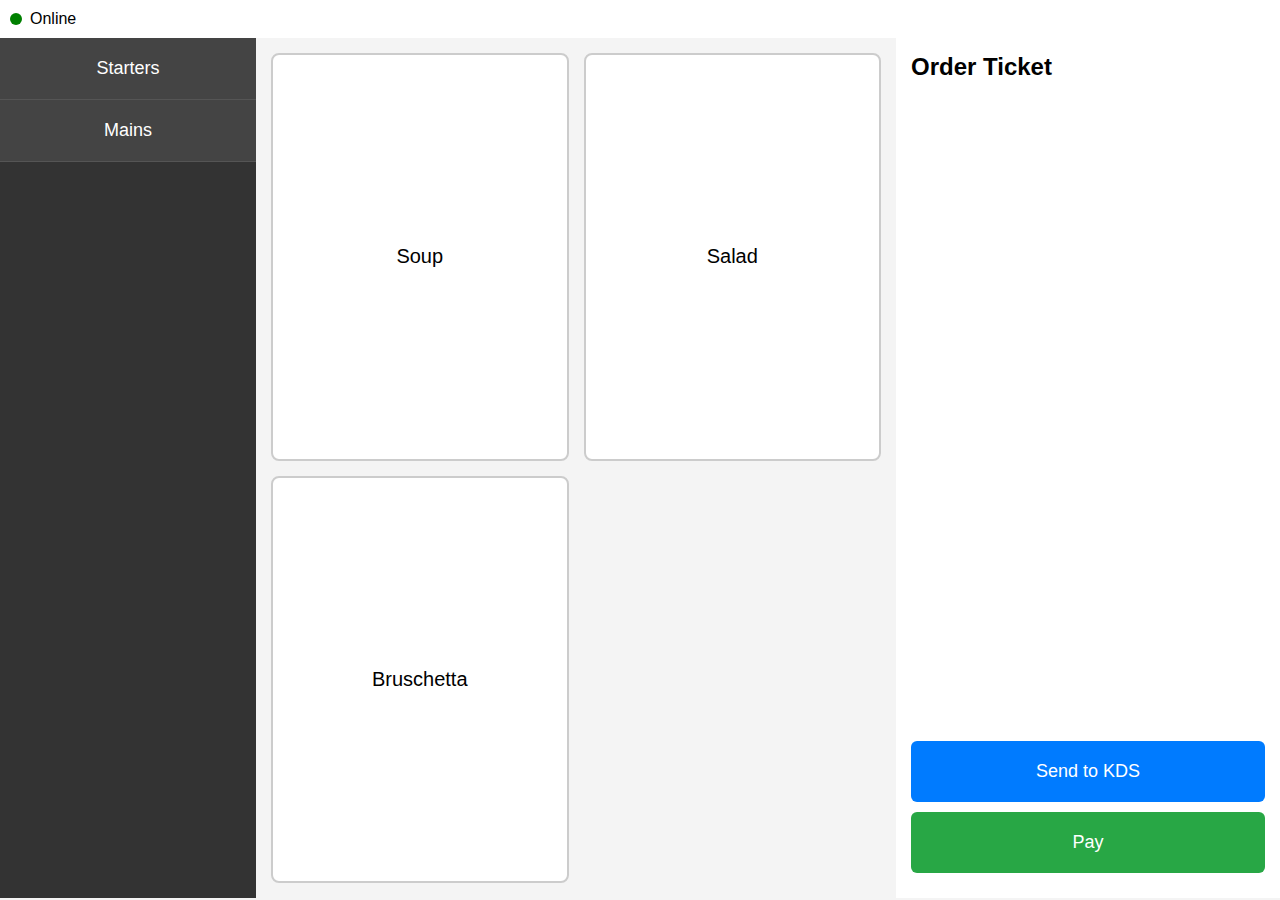
<file: index.html>
<!DOCTYPE html> 
<html lang="en"> <!-- Sets language to English -->
<head> <!-- Opens head -->
    <meta charset="UTF-8"> <!-- Character encoding -->
    <meta name="viewport" content="width=device-width, initial-scale=1.0"> <!-- Mobile responsiveness -->
    <title>Mobile POS Speed Screen</title> <!-- Page title -->
    <link rel="stylesheet" href="styles.css"> <!-- Links CSS -->
</head> <!-- Closes head -->
<body> <!-- Opens body -->

    <div class="status-bar"> <!-- Network status bar -->
        <span id="connectionIndicator" class="status-indicator online"></span> <!-- Status dot -->
        <span id="connectionText">Online</span> <!-- Status text -->
    </div> <!-- Closes status bar -->

    <div class="pos-container"> <!-- Main POS container -->

        <aside class="category-sidebar"> <!-- Category sidebar -->
            <button class="category-button" data-category="Starters">Starters</button> <!-- Starters category -->
            <button class="category-button" data-category="Mains">Mains</button> <!-- Mains category -->
        </aside> <!-- Closes sidebar -->

        <main class="item-grid" id="itemGrid"> <!-- Item grid -->
        </main> <!-- Closes item grid -->

        <aside class="order-ticket"> <!-- Order ticket -->
            <h2>Order Ticket</h2> <!-- Ticket heading -->
            <ul id="orderList" class="order-list"></ul> <!-- Dynamic order list -->
            <button id="sendToKdsButton" class="action-button send-button">Send to KDS</button> <!-- Send button -->
            <button id="payButton" class="action-button pay-button">Pay</button> <!-- Pay button -->
        </aside> <!-- Closes order ticket -->

    </div> <!-- Closes POS container -->

    <script src="pos.js"></script> <!-- Links POS JavaScript -->
</body> <!-- Closes body -->
</html> <!-- Closes document -->
</file>
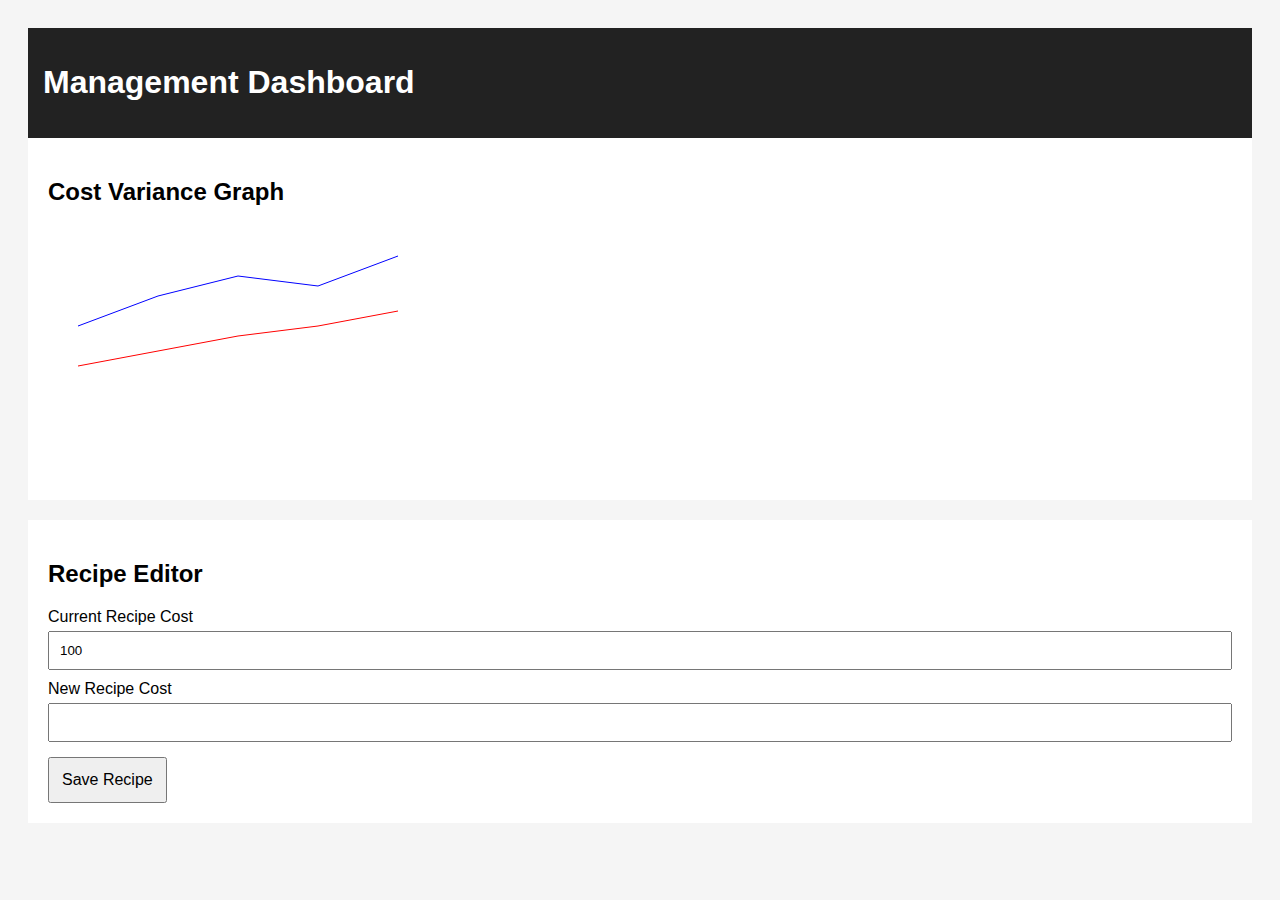
<file: dashboard.html>
<!DOCTYPE html> <!-- HTML5 document -->
<html lang="en"> <!-- English language -->
<head> <!-- Head section -->
    <meta charset="UTF-8"> <!-- Encoding -->
    <meta name="viewport" content="width=device-width, initial-scale=1.0"> <!-- Responsive -->
    <title>Management Dashboard</title> <!-- Title -->
    <link rel="stylesheet" href="dashboard.css"> <!-- Stylesheet -->
</head> <!-- Closes head -->
<body> <!-- Opens body -->

    <header class="dashboard-header"> <!-- Header -->
        <h1>Management Dashboard</h1> <!-- Title -->
    </header> <!-- Closes header -->

    <section class="graph-section"> <!-- Graph section -->
        <h2>Cost Variance Graph</h2> <!-- Heading -->
        <canvas id="costVarianceChart" width="400" height="250"></canvas> <!-- Chart canvas -->
    </section> <!-- Closes graph section -->

    <section class="recipe-editor"> <!-- Recipe editor -->
        <h2>Recipe Editor</h2> <!-- Heading -->

        <label for="currentCost">Current Recipe Cost</label> <!-- Label -->
        <input type="number" id="currentCost" value="100"> <!-- Input -->

        <label for="newCost">New Recipe Cost</label> <!-- Label -->
        <input type="number" id="newCost"> <!-- Input -->

        <button id="saveRecipeButton">Save Recipe</button> <!-- Save button -->
    </section> <!-- Closes recipe editor -->

    <div id="warningModal" class="modal"> <!-- Warning modal -->
        <div class="modal-content"> <!-- Modal content -->
            <h3>High-Cost Warning</h3> <!-- Title -->
            <p>Cost increase exceeds 5%. Please review before saving.</p> <!-- Message -->
            <button id="closeModalButton">Close</button> <!-- Close button -->
        </div> <!-- Closes modal content -->
    </div> <!-- Closes modal -->

    <script src="dashboard.js"></script> <!-- Dashboard JavaScript -->
</body> <!-- Closes body -->
</html> <!-- Closes document -->
</file>
<file: styles.css>
/* Applies box sizing to all elements */
* {
    box-sizing: border-box; /* Includes padding and border in element width and height */
    margin: 0; /* Removes default margin */
    padding: 0; /* Removes default padding */
}

/* Styles the body element */
body {
    font-family: Arial, sans-serif; /* Sets a clean, readable font */
    background-color: #f4f4f4; /* Sets light background color */
}

/* Styles the status bar */
.status-bar {
    display: flex; /* Aligns items horizontally */
    align-items: center; /* Centers items vertically */
    padding: 10px; /* Adds spacing inside the bar */
    background-color: #ffffff; /* Sets white background */
}

/* Styles the status indicator dot */
.status-indicator {
    width: 12px; /* Sets width of the dot */
    height: 12px; /* Sets height of the dot */
    border-radius: 50%; /* Makes the dot circular */
    margin-right: 8px; /* Adds spacing to the right */
}

/* Styles online status */
.status-indicator.online {
    background-color: green; /* Green color for online */
}

/* Styles offline status */
.status-indicator.offline {
    background-color: red; /* Red color for offline */
}

/* Styles the main POS container */
.pos-container {
    display: flex; /* Uses flexbox layout */
    height: calc(100vh - 40px); /* Fills viewport height minus status bar */
}

/* Styles the category sidebar */
.category-sidebar {
    width: 20%; /* Allocates width for sidebar */
    background-color: #333333; /* Dark background color */
    display: flex; /* Uses flexbox layout */
    flex-direction: column; /* Stacks buttons vertically */
}

/* Styles category buttons */
.category-button {
    padding: 20px; /* Adds large touch-friendly padding */
    font-size: 18px; /* Increases text size */
    color: #ffffff; /* Sets text color to white */
    background-color: #444444; /* Sets button background color */
    border: none; /* Removes border */
    border-bottom: 1px solid #555555; /* Adds divider line */
}

/* Styles the item grid */
.item-grid {
    width: 50%; /* Allocates width for item grid */
    display: grid; /* Uses grid layout */
    grid-template-columns: repeat(2, 1fr); /* Creates two equal columns */
    gap: 15px; /* Adds spacing between buttons */
    padding: 15px; /* Adds padding around grid */
}

/* Styles item buttons */
.item-button {
    padding: 30px; /* Large padding for touch interaction */
    font-size: 20px; /* Large text for readability */
    background-color: #ffffff; /* White background */
    border: 2px solid #cccccc; /* Light border */
    border-radius: 8px; /* Rounded corners */
}

/* Styles the order ticket section */
.order-ticket {
    width: 30%; /* Allocates width for order ticket */
    background-color: #ffffff; /* White background */
    padding: 15px; /* Adds internal spacing */
    display: flex; /* Uses flexbox layout */
    flex-direction: column; /* Stacks elements vertically */
}

/* Styles the order list */
.order-list {
    flex-grow: 1; /* Allows list to expand */
    margin: 15px 0; /* Adds vertical spacing */
    list-style: none; /* Removes bullet points */
}

/* Styles action buttons */
.action-button {
    padding: 20px; /* Large padding for touch */
    font-size: 18px; /* Increases text size */
    margin-bottom: 10px; /* Adds spacing between buttons */
    border: none; /* Removes border */
    border-radius: 6px; /* Rounds corners */
}

/* Styles the send to KDS button */
.send-button {
    background-color: #007bff; /* Blue background color */
    color: #ffffff; /* White text */
}

/* Styles the pay button */
.pay-button {
    background-color: #28a745; /* Green background color */
    color: #ffffff; /* White text */
}
</file>
<file: dashboard.css>
/* Applies global box sizing */
* {
    box-sizing: border-box; /* Includes padding and border in size */
}

/* Styles body */
body {
    font-family: Arial, sans-serif; /* Sets readable font */
    background-color: #f5f5f5; /* Light background */
    padding: 20px; /* Adds page padding */
}

/* Styles header */
.dashboard-header {
    background-color: #222222; /* Dark background */
    color: #ffffff; /* White text */
    padding: 15px; /* Header padding */
}

/* Styles graph section */
.graph-section {
    background-color: #ffffff; /* White background */
    padding: 20px; /* Section padding */
    margin-bottom: 20px; /* Space below section */
}

/* Styles recipe editor */
.recipe-editor {
    background-color: #ffffff; /* White background */
    padding: 20px; /* Section padding */
}

/* Styles labels */
label {
    display: block; /* Forces new line */
    margin-top: 10px; /* Adds spacing above */
}

/* Styles inputs */
input {
    width: 100%; /* Full width input */
    padding: 10px; /* Input padding */
    margin-top: 5px; /* Space above input */
}

/* Styles save button */
button {
    margin-top: 15px; /* Space above button */
    padding: 12px; /* Button padding */
    font-size: 16px; /* Button text size */
}

/* Styles modal overlay */
.modal {
    display: none; /* Hidden by default */
    position: fixed; /* Fixed position */
    top: 0; /* Aligns to top */
    left: 0; /* Aligns to left */
    width: 100%; /* Full width */
    height: 100%; /* Full height */
    background-color: rgba(0, 0, 0, 0.6); /* Semi-transparent background */
}

/* Styles modal content */
.modal-content {
    background-color: #ffffff; /* White background */
    margin: 15% auto; /* Centers modal */
    padding: 20px; /* Modal padding */
    width: 300px; /* Fixed width */
    text-align: center; /* Centers text */
}
</file>
